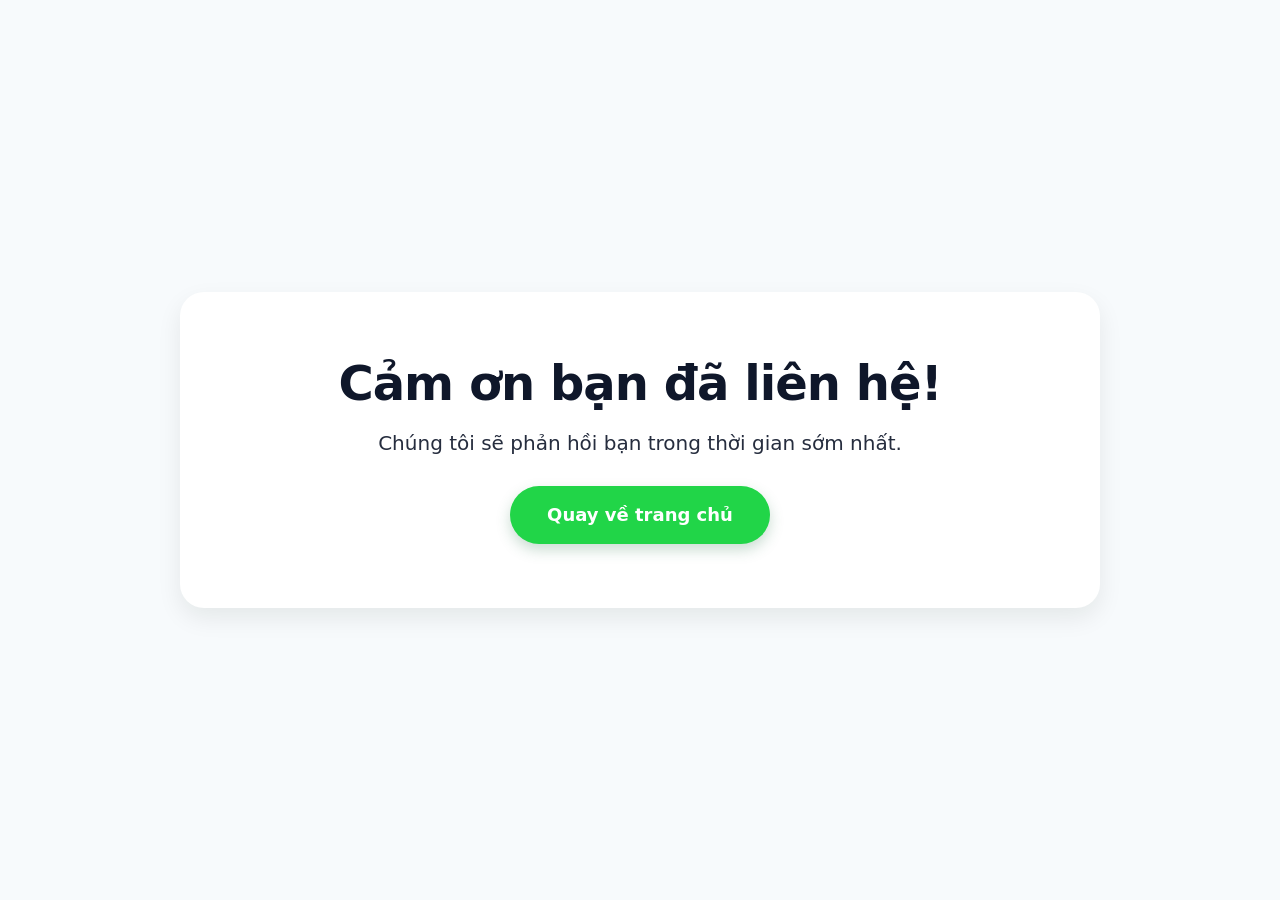
<file: cam-on/index.html>
<!DOCTYPE html>
<html lang="vi">

<head>
  <meta name="viewport" content="width=device-width, initial-scale=1, viewport-fit=cover">
  <meta charset="UTF-8">
  <title>Hope Fund - Cảm ơn bạn</title>
  <link rel="icon" href="../Assets/images/favicon.ico" type="image/x-icon">
  <link rel="stylesheet" href="../Assets/css/thank-you.css">

</head>

<body>
  <div class="thank-you-container">
    <h1>Cảm ơn bạn đã liên hệ!</h1>
    <p>Chúng tôi sẽ phản hồi bạn trong thời gian sớm nhất.</p>
    <a href="/" class="back-home" aria-label="Quay về trang chủ" role="button">Quay về trang chủ</a>
  </div>
</body>

</html>
</file>
<file: Assets/css/thank-you.css>
/* Reset & base */
* {
  box-sizing: border-box;
}

html {
  -webkit-text-size-adjust: 100%;
}

:root {
  --bg: #f7fafc;
  --card: #ffffff;
  --text: #0f172a;
  --accent: #21d548;
  --accent-contrast: #ffffff;
  --shadow: 0 10px 25px rgba(2, 23, 14, 0.08);
  --radius: 24px;
}

/* Dark mode */
@media (prefers-color-scheme: dark) {
  :root {
    --bg: #0b1220;
    --card: #0f2a1e;
    --text: #e5e7eb;
    --accent: #23e96f;
    --accent-contrast: #0b1220;
    --shadow: 0 10px 25px rgba(0, 0, 0, .35);
  }
}

body {
  /* Safe top/bottom cho tai thỏ */
  padding-top: max(12px, env(safe-area-inset-top));
  padding-bottom: max(12px, env(safe-area-inset-bottom));
  margin: 0;
  min-height: 100svh;
  display: grid;
  place-items: center;
  background: var(--bg);
  padding: clamp(12px, 2.5vw, 32px);
  font-family: system-ui, -apple-system, Segoe UI, Roboto, Helvetica, Arial, "Apple Color Emoji", "Segoe UI Emoji";
  color: var(--text);
  line-height: 1.5;
}

.thank-you-container {
  width: min(920px, 100%);
  background: var(--card);
  border-radius: var(--radius);
  box-shadow: var(--shadow);
  padding: clamp(24px, 6vw, 56px);
  text-align: center;
}

/* Fluid, accessible type sizes */
.thank-you-container h1 {
  font-size: clamp(28px, 4.5vw, 48px);
  line-height: 1.15;
  letter-spacing: -0.02em;
  margin: 0 0 clamp(10px, 2vw, 16px);
}

.thank-you-container p {
  font-size: clamp(16px, 2.6vw, 20px);
  opacity: .9;
  margin: 0 0 clamp(20px, 3vw, 28px);
}

/* Primary action button */
.back-home {
  display: inline-block;
  min-width: clamp(180px, 40vw, 260px);
  text-decoration: none;
  background: var(--accent);
  color: var(--accent-contrast);
  padding: clamp(14px, 3.5vw, 18px) clamp(18px, 6vw, 28px);
  border-radius: 999px;
  font-weight: 700;
  font-size: clamp(16px, 2.8vw, 18px);
  line-height: 1;
  outline: none;
  border: 2px solid transparent;
  transition: transform .15s ease, box-shadow .15s ease, background-color .15s ease, border-color .15s ease;
  box-shadow: 0 6px 14px rgba(43, 121, 74, 0.25);
}

.back-home:focus-visible {
  border-color: rgba(14, 233, 98, 0.7);
}

.back-home:hover {
  transform: translateY(-1px);
  box-shadow: 0 10px 20px rgba(14, 233, 83, 0.28);
}

.back-home:active {
  transform: translateY(0);
  box-shadow: 0 4px 10px rgba(14, 233, 113, 0.25);
}

/* Respect users who prefer reduced motion */
@media (prefers-reduced-motion: reduce) {
  .back-home {
    transition: none;
  }
}

/* Small devices: ensure content stays large and centered */
@media (max-width: 420px) {
  .thank-you-container {
    border-radius: 18px;
  }
}

/* Very large displays: slightly increase spacing */
@media (min-width: 1280px) {
  .thank-you-container {
    padding: 64px;
  }
}

/* Safe-area padding for notched devices */
@supports (padding: max(0px)) {

  /* Safe-area cho thiết bị có tai thỏ */
  body {
    /* Safe top/bottom cho tai thỏ */
    padding-top: max(12px, env(safe-area-inset-top));
    padding-bottom: max(12px, env(safe-area-inset-bottom));
    padding: max(12px, env(safe-area-inset-left)) max(12px, env(safe-area-inset-right));
  }
}
</file>
